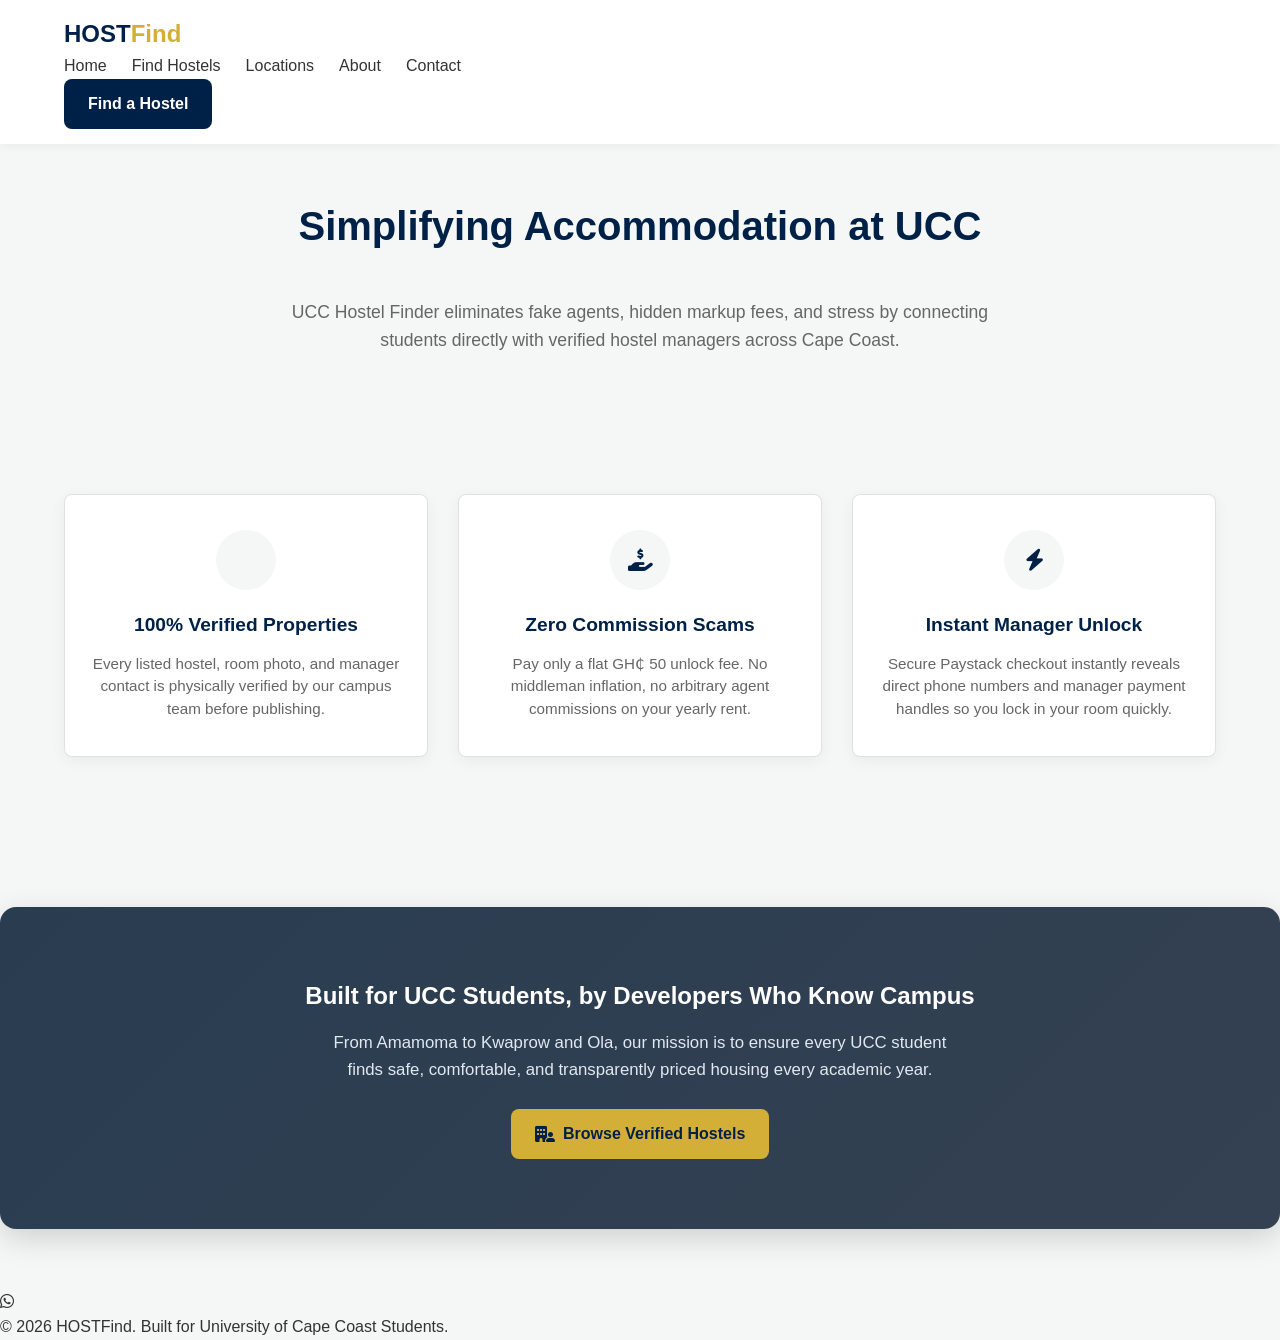
<file: about.html>
<!DOCTYPE html>
<html lang="en">
<head>
    <meta charset="UTF-8">
    <meta name="viewport" content="width=device-width, initial-scale=1.0">
    <title>About Us - HOSTFind</title>
    
    <!-- Font Awesome CDN -->
    <link rel="stylesheet" href="https://cdnjs.cloudflare.com/ajax/libs/font-awesome/6.4.0/css/all.min.css">
    
    <!-- CSS Stylesheets -->
    <link rel="stylesheet" href="style.css">
    <link rel="stylesheet" href="components.css">
    <link rel="stylesheet" href="responsive.css">
</head>
<body>

    <!-- Navigation Header -->
    <header class="navbar">
        <div class="nav-container">
            <a href="index.html" class="logo">
                 HOST<span>Find</span>
            </a>
            <nav>
                <ul class="nav-links">
                    <li><a href="index.html">Home</a></li>
                    <li><a href="hostels.html">Find Hostels</a></li>
                    <li><a href="locations.html">Locations</a></li>
                    <li><a href="about.html" class="active">About</a></li>
                    <li><a href="contact.html">Contact</a></li>
                </ul>
            </nav>
            <a href="hostels.html" class="btn btn-primary nav-cta">Find a Hostel</a>
            <div class="hamburger">
                <i class="fa-solid fa-bars"></i>
            </div>
        </div>
    </header>

    <!-- Header Section -->
    <section class="section" style="background: var(--bg-color); text-align: center; padding: 50px 20px;">
        <div class="container">
            <h1 class="section-title">Simplifying Accommodation at UCC</h1>
            <p style="max-width: 700px; margin: 0 auto; color: var(--text-light); font-size: 1.1rem; line-height: 1.6;">
                UCC Hostel Finder eliminates fake agents, hidden markup fees, and stress by connecting students directly with verified hostel managers across Cape Coast.
            </p>
        </div>
    </section>

    <!-- Our Values / Mission Grid -->
    <section class="section container">
        <div class="steps-container">
            <div class="step-card">
                <div class="step-icon">
                    <i class="fa-solid fa-shield-check"></i>
                </div>
                <h3>100% Verified Properties</h3>
                <p>Every listed hostel, room photo, and manager contact is physically verified by our campus team before publishing.</p>
            </div>

            <div class="step-card">
                <div class="step-icon">
                    <i class="fa-solid fa-hand-holding-dollar"></i>
                </div>
                <h3>Zero Commission Scams</h3>
                <p>Pay only a flat GH₵ 50 unlock fee. No middleman inflation, no arbitrary agent commissions on your yearly rent.</p>
            </div>

            <div class="step-card">
                <div class="step-icon">
                    <i class="fa-solid fa-bolt"></i>
                </div>
                <h3>Instant Manager Unlock</h3>
                <p>Secure Paystack checkout instantly reveals direct phone numbers and manager payment handles so you lock in your room quickly.</p>
            </div>
        </div>
    </section>

    <!-- Township Drone View Banner -->
    <div class="container">
        <section class="township-banner">
            <h2>Built for UCC Students, by Developers Who Know Campus</h2>
            <p>From Amamoma to Kwaprow and Ola, our mission is to ensure every UCC student finds safe, comfortable, and transparently priced housing every academic year.</p>
            <a href="hostels.html" class="btn btn-accent">
                <i class="fa-solid fa-building-user"></i> Browse Verified Hostels
            </a>
        </section>
    </div>

    <!-- Floating WhatsApp Button -->
    <a id="wa-float" href="#" class="wa-float" target="_blank" aria-label="Chat on WhatsApp">
        <i class="fa-brands fa-whatsapp"></i>
    </a>

    <!-- Footer -->
    <footer>
        <p>&copy; 2026 HOSTFind. Built for University of Cape Coast Students.</p>
    </footer>

    <!-- JavaScript Files -->
    <script src="hostel-data.js"></script>
    <script src="main.js"></script>
</body>
</html>
</file>
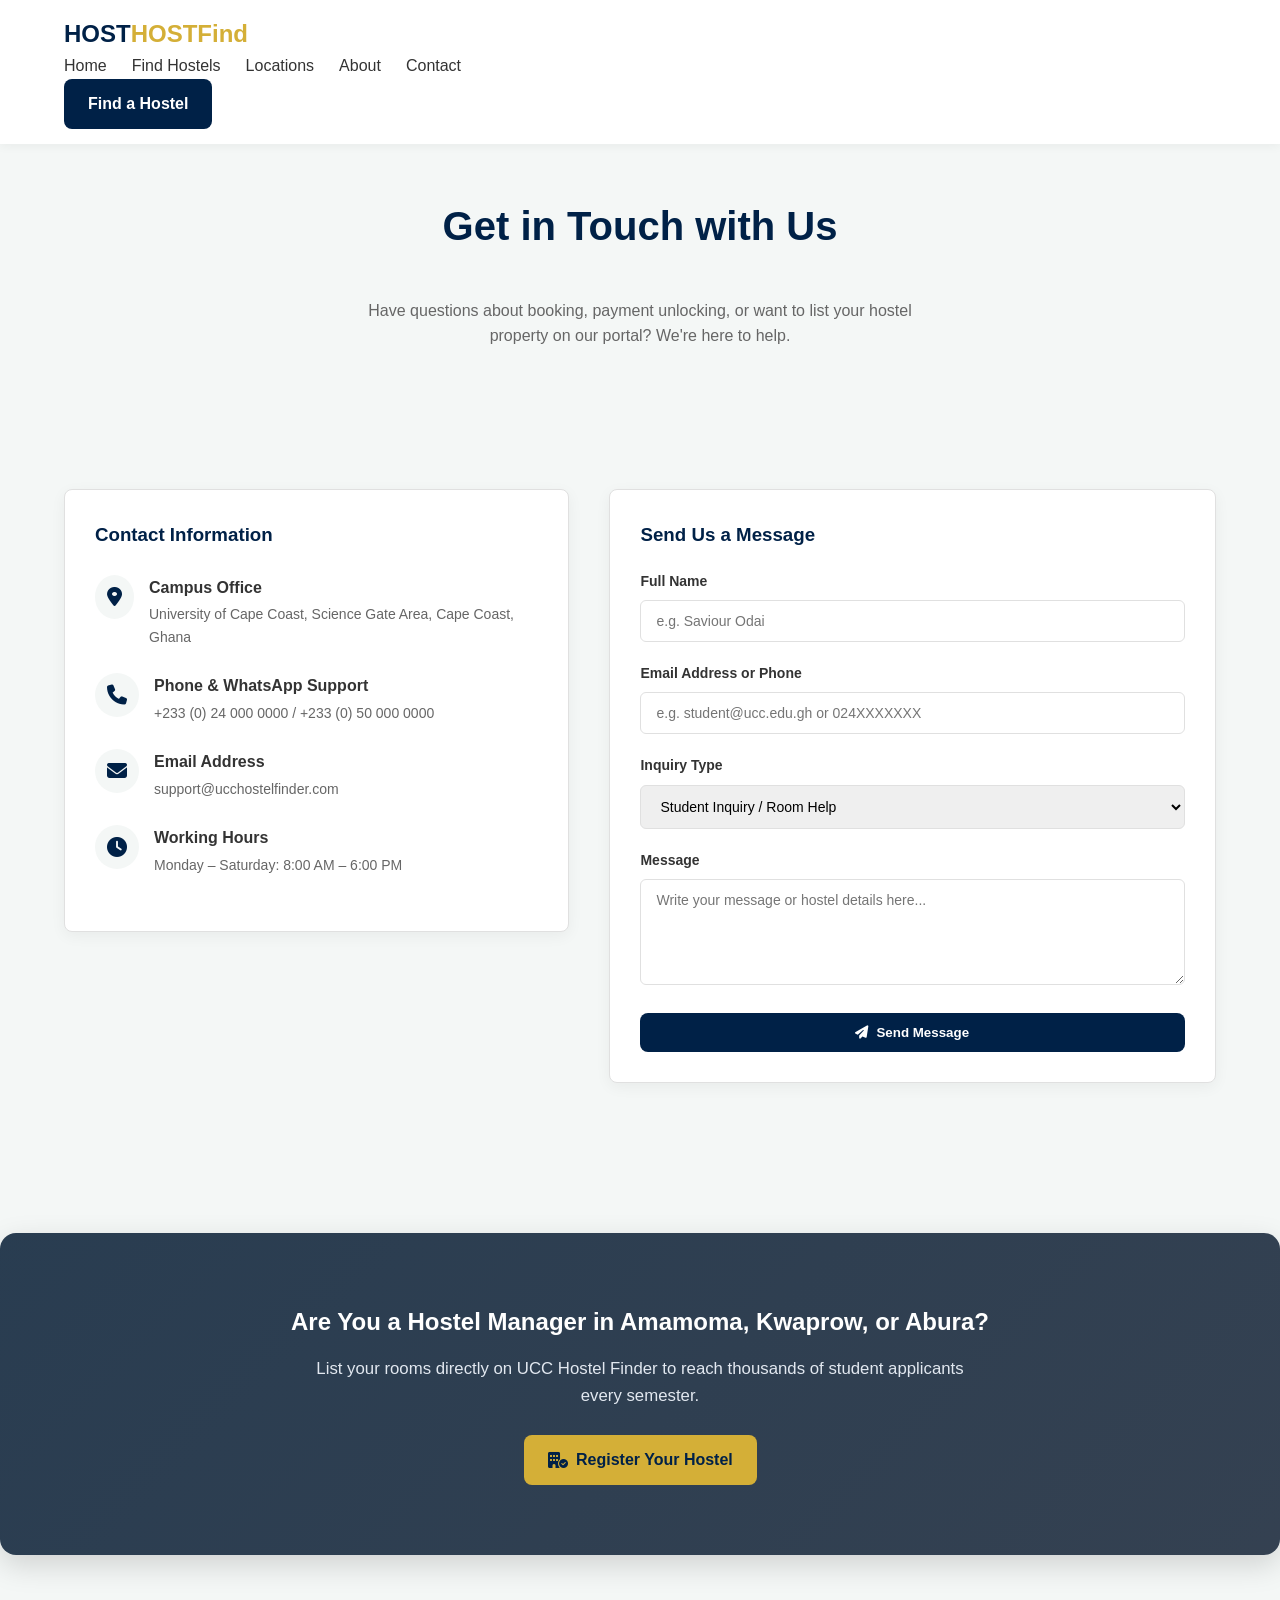
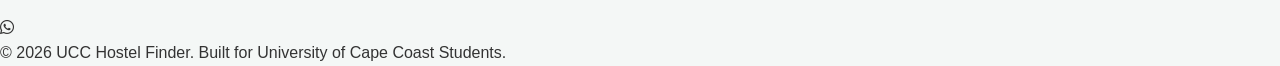
<file: contact.html>
<!DOCTYPE html>
<html lang="en">
<head>
    <meta charset="UTF-8">
    <meta name="viewport" content="width=device-width, initial-scale=1.0">
    <title>Contact Us - HOSTFind</title>
    
    <!-- Font Awesome CDN -->
    <link rel="stylesheet" href="https://cdnjs.cloudflare.com/ajax/libs/font-awesome/6.4.0/css/all.min.css">
    
    <!-- CSS Stylesheets -->
    <link rel="stylesheet" href="style.css">
    <link rel="stylesheet" href="components.css">
    <link rel="stylesheet" href="responsive.css">
    
    <style>
        .contact-grid {
            display: grid;
            grid-template-columns: 1fr 1.2fr;
            gap: 40px;
            align-items: start;
        }
        .contact-card {
            background: #ffffff;
            padding: 30px;
            border-radius: var(--border-radius);
            box-shadow: 0 4px 15px rgba(0,0,0,0.05);
            border: 1px solid var(--border-color);
        }
        .contact-item {
            display: flex;
            align-items: flex-start;
            gap: 15px;
            margin-bottom: 25px;
        }
        .contact-item i {
            font-size: 20px;
            color: var(--primary-color);
            background: var(--bg-color);
            padding: 12px;
            border-radius: 50%;
        }
        .form-group {
            margin-bottom: 20px;
        }
        .form-group label {
            display: block;
            font-weight: bold;
            margin-bottom: 8px;
            font-size: 14px;
        }
        .form-group input, 
        .form-group select, 
        .form-group textarea {
            width: 100%;
            padding: 12px 15px;
            border: 1px solid var(--border-color);
            border-radius: 6px;
            font-size: 14px;
            font-family: inherit;
        }
        .form-group input:focus, 
        .form-group select:focus, 
        .form-group textarea:focus {
            outline: none;
            border-color: var(--primary-color);
        }
        @media (max-width: 768px) {
            .contact-grid {
                grid-template-columns: 1fr;
            }
        }
    </style>
</head>
<body>

    <!-- Navigation Header -->
    <header class="navbar">
        <div class="nav-container">
            <a href="index.html" class="logo">
                HOST<span>HOSTFind</span>
            </a>
            <nav>
                <ul class="nav-links">
                    <li><a href="index.html">Home</a></li>
                    <li><a href="hostels.html">Find Hostels</a></li>
                    <li><a href="locations.html">Locations</a></li>
                    <li><a href="about.html">About</a></li>
                    <li><a href="contact.html" class="active">Contact</a></li>
                </ul>
            </nav>
            <a href="hostels.html" class="btn btn-primary nav-cta">Find a Hostel</a>
            <div class="hamburger">
                <i class="fa-solid fa-bars"></i>
            </div>
        </div>
    </header>

    <!-- Header Section -->
    <section class="section" style="background: var(--bg-color); text-align: center; padding: 50px 20px;">
        <div class="container">
            <h1 class="section-title">Get in Touch with Us</h1>
            <p style="max-width: 600px; margin: 0 auto; color: var(--text-light);">
                Have questions about booking, payment unlocking, or want to list your hostel property on our portal? We're here to help.
            </p>
        </div>
    </section>

    <!-- Main Contact Section -->
    <section class="section container">
        <div class="contact-grid">
            
            <!-- Contact Details -->
            <div class="contact-card">
                <h3 style="margin-bottom: 25px; color: var(--primary-color);">Contact Information</h3>
                
                <div class="contact-item">
                    <i class="fa-solid fa-location-dot"></i>
                    <div>
                        <strong>Campus Office</strong>
                        <p style="color: var(--text-light); font-size: 14px; margin-top: 3px;">
                            University of Cape Coast, Science Gate Area, Cape Coast, Ghana
                        </p>
                    </div>
                </div>

                <div class="contact-item">
                    <i class="fa-solid fa-phone"></i>
                    <div>
                        <strong>Phone & WhatsApp Support</strong>
                        <p style="color: var(--text-light); font-size: 14px; margin-top: 3px;">
                            +233 (0) 24 000 0000 / +233 (0) 50 000 0000
                        </p>
                    </div>
                </div>

                <div class="contact-item">
                    <i class="fa-solid fa-envelope"></i>
                    <div>
                        <strong>Email Address</strong>
                        <p style="color: var(--text-light); font-size: 14px; margin-top: 3px;">
                            support@ucchostelfinder.com
                        </p>
                    </div>
                </div>

                <div class="contact-item">
                    <i class="fa-solid fa-clock"></i>
                    <div>
                        <strong>Working Hours</strong>
                        <p style="color: var(--text-light); font-size: 14px; margin-top: 3px;">
                            Monday – Saturday: 8:00 AM – 6:00 PM
                        </p>
                    </div>
                </div>
            </div>

            <!-- Contact Form -->
            <div class="contact-card">
                <h3 style="margin-bottom: 20px; color: var(--primary-color);">Send Us a Message</h3>
                <form id="contactForm" onsubmit="handleContactSubmit(event)">
                    <div class="form-group">
                        <label for="contactName">Full Name</label>
                        <input type="text" id="contactName" required placeholder="e.g. Saviour Odai">
                    </div>

                    <div class="form-group">
                        <label for="contactEmail">Email Address or Phone</label>
                        <input type="text" id="contactEmail" required placeholder="e.g. student@ucc.edu.gh or 024XXXXXXX">
                    </div>

                    <div class="form-group">
                        <label for="contactSubject">Inquiry Type</label>
                        <select id="contactSubject" required>
                            <option value="student">Student Inquiry / Room Help</option>
                            <option value="manager">Hostel Manager Property Listing</option>
                            <option value="payment">Paystack Payment Support</option>
                            <option value="other">General Question</option>
                        </select>
                    </div>

                    <div class="form-group">
                        <label for="contactMessage">Message</label>
                        <textarea id="contactMessage" rows="5" required placeholder="Write your message or hostel details here..."></textarea>
                    </div>

                    <button type="submit" class="btn btn-primary" style="width: 100%;">
                        <i class="fa-solid fa-paper-plane"></i> Send Message
                    </button>
                </form>
            </div>

        </div>
    </section>

    <!-- Township Drone Banner -->
    <div class="container">
        <section class="township-banner">
            <h2>Are You a Hostel Manager in Amamoma, Kwaprow, or Abura?</h2>
            <p>List your rooms directly on UCC Hostel Finder to reach thousands of student applicants every semester.</p>
            <a href="#contactForm" onclick="document.getElementById('contactSubject').value='manager'" class="btn btn-accent">
                <i class="fa-solid fa-building-circle-check"></i> Register Your Hostel
            </a>
        </section>
    </div>

    <!-- Floating WhatsApp Button -->
    <a id="wa-float" href="#" class="wa-float" target="_blank" aria-label="Chat on WhatsApp">
        <i class="fa-brands fa-whatsapp"></i>
    </a>

    <!-- Footer -->
    <footer>
        <p>&copy; 2026 UCC Hostel Finder. Built for University of Cape Coast Students.</p>
    </footer>

    <!-- JavaScript Files -->
    <script src="hostel-data.js"></script>
    <script src="main.js"></script>
    <script>
        function handleContactSubmit(event) {
            event.preventDefault();
            alert('Thank you for reaching out! Our UCC Hostel Finder team will respond to your message shortly.');
            document.getElementById('contactForm').reset();
        }
    </script>
</body>
</html>
</file>
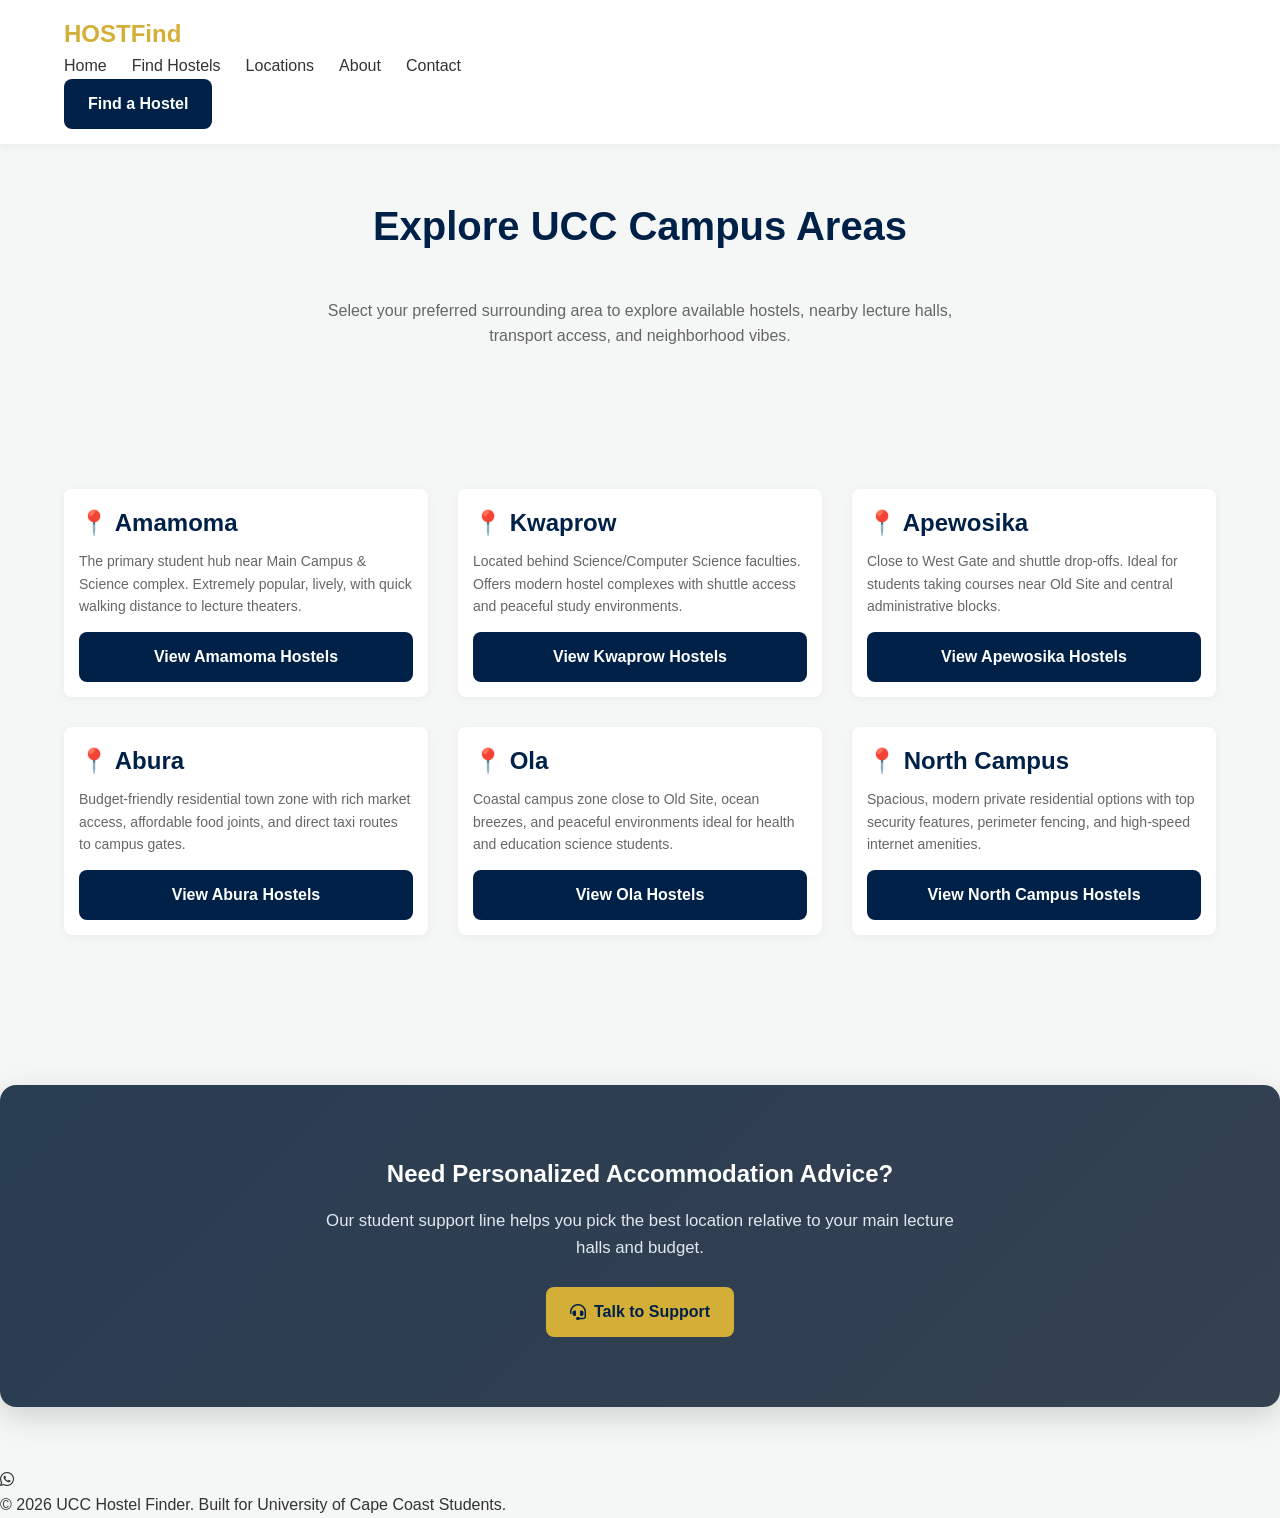
<file: locations.html>
<!DOCTYPE html>
<html lang="en">
<head>
    <meta charset="UTF-8">
    <meta name="viewport" content="width=device-width, initial-scale=1.0">
    <title>Campus Locations - UCC Hostel Finder</title>
    
    <!-- Font Awesome CDN -->
    <link rel="stylesheet" href="https://cdnjs.cloudflare.com/ajax/libs/font-awesome/6.4.0/css/all.min.css">
    
    <!-- CSS Stylesheets -->
    <link rel="stylesheet" href="style.css">
    <link rel="stylesheet" href="components.css">
    <link rel="stylesheet" href="responsive.css">
</head>
<body>

    <!-- Navigation Header -->
    <header class="navbar">
        <div class="nav-container">
            <a href="index.html" class="logo">
                <span>HOSTFind</span>
            </a>
            <nav>
                <ul class="nav-links">
                    <li><a href="index.html">Home</a></li>
                    <li><a href="hostels.html">Find Hostels</a></li>
                    <li><a href="locations.html" class="active">Locations</a></li>
                    <li><a href="about.html">About</a></li>
                    <li><a href="contact.html">Contact</a></li>
                </ul>
            </nav>
            <a href="hostels.html" class="btn btn-primary nav-cta">Find a Hostel</a>
            <div class="hamburger">
                <i class="fa-solid fa-bars"></i>
            </div>
        </div>
    </header>

    <!-- Header Section -->
    <section class="section" style="background: var(--bg-color); text-align: center; padding: 50px 20px;">
        <div class="container">
            <h1 class="section-title">Explore UCC Campus Areas</h1>
            <p style="max-width: 650px; margin: 0 auto; color: var(--text-light);">
                Select your preferred surrounding area to explore available hostels, nearby lecture halls, transport access, and neighborhood vibes.
            </p>
        </div>
    </section>

    <!-- Locations Grid Section -->
    <section class="section container">
        <div class="hostel-grid">
            
            <!-- Amamoma -->
            <div class="hostel-card">
                <div class="hostel-info">
                    <h2 style="color: var(--primary-color); margin-bottom: 8px;">📍 Amamoma</h2>
                    <p style="font-size: 14px; color: var(--text-light); margin-bottom: 15px;">
                        The primary student hub near Main Campus & Science complex. Extremely popular, lively, with quick walking distance to lecture theaters.
                    </p>
                    <div style="margin-top: auto;">
                        <a href="hostels.html?loc=Amamoma" class="btn btn-primary" style="width: 100%; text-align: center;">
                            View Amamoma Hostels
                        </a>
                    </div>
                </div>
            </div>

            <!-- Kwaprow -->
            <div class="hostel-card">
                <div class="hostel-info">
                    <h2 style="color: var(--primary-color); margin-bottom: 8px;">📍 Kwaprow</h2>
                    <p style="font-size: 14px; color: var(--text-light); margin-bottom: 15px;">
                        Located behind Science/Computer Science faculties. Offers modern hostel complexes with shuttle access and peaceful study environments.
                    </p>
                    <div style="margin-top: auto;">
                        <a href="hostels.html?loc=Kwaprow" class="btn btn-primary" style="width: 100%; text-align: center;">
                            View Kwaprow Hostels
                        </a>
                    </div>
                </div>
            </div>

            <!-- Apewosika -->
            <div class="hostel-card">
                <div class="hostel-info">
                    <h2 style="color: var(--primary-color); margin-bottom: 8px;">📍 Apewosika</h2>
                    <p style="font-size: 14px; color: var(--text-light); margin-bottom: 15px;">
                        Close to West Gate and shuttle drop-offs. Ideal for students taking courses near Old Site and central administrative blocks.
                    </p>
                    <div style="margin-top: auto;">
                        <a href="hostels.html?loc=Apewosika" class="btn btn-primary" style="width: 100%; text-align: center;">
                            View Apewosika Hostels
                        </a>
                    </div>
                </div>
            </div>

            <!-- Abura -->
            <div class="hostel-card">
                <div class="hostel-info">
                    <h2 style="color: var(--primary-color); margin-bottom: 8px;">📍 Abura</h2>
                    <p style="font-size: 14px; color: var(--text-light); margin-bottom: 15px;">
                        Budget-friendly residential town zone with rich market access, affordable food joints, and direct taxi routes to campus gates.
                    </p>
                    <div style="margin-top: auto;">
                        <a href="hostels.html?loc=Abura" class="btn btn-primary" style="width: 100%; text-align: center;">
                            View Abura Hostels
                        </a>
                    </div>
                </div>
            </div>

            <!-- Ola -->
            <div class="hostel-card">
                <div class="hostel-info">
                    <h2 style="color: var(--primary-color); margin-bottom: 8px;">📍 Ola</h2>
                    <p style="font-size: 14px; color: var(--text-light); margin-bottom: 15px;">
                        Coastal campus zone close to Old Site, ocean breezes, and peaceful environments ideal for health and education science students.
                    </p>
                    <div style="margin-top: auto;">
                        <a href="hostels.html?loc=Ola" class="btn btn-primary" style="width: 100%; text-align: center;">
                            View Ola Hostels
                        </a>
                    </div>
                </div>
            </div>

            <!-- North Campus -->
            <div class="hostel-card">
                <div class="hostel-info">
                    <h2 style="color: var(--primary-color); margin-bottom: 8px;">📍 North Campus</h2>
                    <p style="font-size: 14px; color: var(--text-light); margin-bottom: 15px;">
                        Spacious, modern private residential options with top security features, perimeter fencing, and high-speed internet amenities.
                    </p>
                    <div style="margin-top: auto;">
                        <a href="hostels.html?loc=North%20Campus" class="btn btn-primary" style="width: 100%; text-align: center;">
                            View North Campus Hostels
                        </a>
                    </div>
                </div>
            </div>

        </div>
    </section>

    <!-- Township Drone View Banner CTA -->
    <div class="container">
        <section class="township-banner">
            <h2>Need Personalized Accommodation Advice?</h2>
            <p>Our student support line helps you pick the best location relative to your main lecture halls and budget.</p>
            <a href="contact.html" class="btn btn-accent">
                <i class="fa-solid fa-headset"></i> Talk to Support
            </a>
        </section>
    </div>

    <!-- Floating WhatsApp Button -->
    <a id="wa-float" href="#" class="wa-float" target="_blank" aria-label="Chat on WhatsApp">
        <i class="fa-brands fa-whatsapp"></i>
    </a>

    <!-- Footer -->
    <footer>
        <p>&copy; 2026 UCC Hostel Finder. Built for University of Cape Coast Students.</p>
    </footer>

    <!-- JavaScript Files -->
    <script src="hostel-data.js"></script>
    <script src="main.js"></script>
</body>
</html>
</file>
<file: style.css>
/* Base Styles & Variables */
:root {
    --primary-color: #002147; /* Deep Navy Blue */
    --secondary-color: #ffffff; /* White */
    --accent-color: #d4af37; /* Gold/Yellow */
    --text-color: #333333; /* Dark Gray */
    --text-light: #666666;
    --bg-color: #f4f7f6; /* Very Light Gray */
    --border-color: #e0e0e0;
    --success-color: #28a745;
    --danger-color: #dc3545;
    --border-radius: 8px;
    --transition: all 0.3s ease;
}

* {
    margin: 0;
    padding: 0;
    box-sizing: border-box;
    font-family: 'Segoe UI', Roboto, Helvetica, Arial, sans-serif;
}

body {
    background-color: var(--bg-color);
    color: var(--text-color);
    line-height: 1.6;
    /* border-bottom-right-radius: 55px; */
    /* border:solid 5px black; */
    /* border-color: solid #002147; */
}

a {
    text-decoration: none;
    color: var(--text-color);
}

ul {
    list-style: none;
}

/* Typography */
h1, h2, h3, h4 {
    color: var(--primary-color);
    margin-bottom: 15px;
}

/* Navbar */
.navbar {
    background-color: var(--secondary-color);
    padding: 15px 5%;
    display: flex;
    justify-content: space-between;
    align-items: center;
    box-shadow: 0 2px 10px rgba(0,0,0,0.05);
    position: sticky;
    top: 0;
    z-index: 1000;
}

.logo {
    font-size: 24px;
    font-weight: bold;
    color: var(--primary-color);
}

.logo span {
    color: var(--accent-color);
}

.nav-links {
    display: flex;
    align-items: center;
    gap: 25px;
}

.nav-links a:hover {
    color: var(--accent-color);
}

.hamburger {
    display: none;
    cursor: pointer;
    font-size: 24px;
}


/* How It Works Layout & Centering */
.how-it-works-section {
    padding: 60px 20px;
    max-width: 1200px;
    margin: 0 auto;
    text-align: center;
}

.how-it-works-section .section-title {
    font-size: 2rem;
    color: var(--primary-color, #0d233a);
    margin-bottom: 40px;
}

.steps-container {
    display: grid;
    grid-template-columns: repeat(3, 1fr);
    gap: 30px;
    align-items: stretch;
}

.step-card {
    background: #ffffff;
    padding: 35px 25px;
    border-radius: var(--border-radius, 12px);
    box-shadow: 0 4px 15px rgba(0, 0, 0, 0.05);
    display: flex;
    flex-direction: column;
    align-items: center;
    text-align: center;
    border: 1px solid var(--border-color, #eef2f5);
    cursor: pointer;
}

.step-icon {
    width: 60px;
    height: 60px;
    background: var(--bg-color, #f4f6f8);
    color: var(--primary-color, #0d233a);
    border-radius: 50%;
    display: flex;
    align-items: center;
    justify-content: center;
    font-size: 22px;
    margin-bottom: 20px;
}

.step-card h3 {
    font-size: 1.2rem;
    font-weight: 700;
    color: var(--primary-color, #0d233a);
    margin-bottom: 12px;
}

.step-card p {
    color: var(--text-light, #555);
    font-size: 0.95rem;
    line-height: 1.5;
    margin: 0;
}

/* Mobile Responsiveness */
@media (max-width: 768px) {
    .steps-container {
        grid-template-columns: 1fr;
        gap: 20px;
    }
}


/* Footer */
.footer {
    background-color: var(--primary-color);
    color: var(--secondary-color);
    padding: 50px 5% 20px;
    margin-top: 50px;
}

.footer-grid {
    display: grid;
    grid-template-columns: repeat(auto-fit, minmax(200px, 1fr));
    gap: 30px;
    margin-bottom: 30px;
}

.footer h3 {
    color: var(--accent-color);
}

.footer a {
    color: var(--secondary-color);
    display: block;
    margin-bottom: 10px;
}

.footer a:hover {
    color: var(--accent-color);
}

.footer-bottom {
    text-align: center;
    border-top: 1px solid rgba(255,255,255,0.1);
    padding-top: 20px;
    font-size: 14px;
}


/* Drone View Township Gradient Banner */
.township-banner {
    position: relative;
    /* Gradient overlay + Drone view background image */
    background: linear-gradient(
        135deg, 
        rgba(13, 35, 58, 0.88) 0%, 
        rgba(10, 25, 45, 0.82) 100%
    ), 
    url('https://images.unsplash.com/photo-1477959858617-67f30ac4ce78?auto=format&fit=crop&w=1600&q=80') center/cover no-repeat fixed;
    color: #ffffff;
    padding: 70px 20px;
    margin: 60px 0;
    border-radius: 16px;
    box-shadow: 0 10px 30px rgba(0, 0, 0, 0.15);
    text-align: center;
}

/* Adjust text colors inside the township banner */
.township-banner h2, 
.township-banner h3 {
    color: #ffffff !important;
    margin-bottom: 15px;
}

.township-banner p {
    color: #e2e8f0;
    max-width: 650px;
    margin: 0 auto 25px;
    font-size: 1.05rem;
    line-height: 1.6;
}

/* White card variant when placed inside township banner */
.township-banner .step-card {
    background: rgba(255, 255, 255, 0.95);
    backdrop-filter: blur(5px);
    border: none;
}
</file>
<file: components.css>
/* Buttons */
.btn {
    padding: 10px 20px;
    border-radius: var(--border-radius);
    border: none;
    cursor: pointer;
    font-weight: 600;
    transition: var(--transition);
    display: inline-block;
    text-align: center;
}

.btn-primary {
    background-color: var(--primary-color);
    color: var(--secondary-color);
}

.btn-primary:hover {
    background-color: #001530;
}

.btn-accent {
    background-color: var(--accent-color);
    color: var(--primary-color);
}

.btn-accent:hover {
    background-color: #c19b2e;
}

/* Hero Section */
.hero {
    background: linear-gradient(rgba(0, 33, 71, 0.8), rgba(0, 33, 71, 0.8)), url('https://images.unsplash.com/photo-1555854877-bab0e564b8d5?auto=format&fit=crop&q=80') center/cover;
    height: 60vh;
    display: flex;
    flex-direction: column;
    justify-content: center;
    align-items: center;
    text-align: center;
    color: var(--secondary-color);
    padding: 0 20px;
}

.hero h1 {
    color: var(--secondary-color);
    font-size: 3rem;
    max-width: 800px;
}

.hero p {
    font-size: 1.2rem;
    margin-bottom: 30px;
    max-width: 600px;
}

/* Search Box */
.search-box {
    display: flex;
    width: 100%;
    max-width: 600px;
    background: var(--secondary-color);
    border-radius: var(--border-radius);
    overflow: hidden;
    box-shadow: 0 4px 15px rgba(0,0,0,0.1);
}

.search-box input {
    flex: 1;
    padding: 15px 20px;
    border: none;
    outline: none;
    font-size: 16px;
}

.search-box .btn {
    border-radius: 0;
    padding: 15px 30px;
}

/* Section Containers */
.section {
    padding: 90px 5%;
}

.section-title {
    text-align: center;
    margin-bottom: 40px;
    font-size: 2.5rem;
}

/* Hostel Cards Grid - Equal Height Cards */
.hostel-grid {
    display: grid;
    grid-template-columns: repeat(auto-fill, minmax(300px, 1fr));
    gap: 30px;
    align-items: stretch;
}

/* Hostel Card Structure */
.hostel-card {
    background: var(--secondary-color);
    border-radius: var(--border-radius);
    overflow: hidden;
    box-shadow: 0 2px 10px rgba(0,0,0,0.05);
    transition: var(--transition);
    display: flex;
    flex-direction: column;
    height: 100%;
    
}

.hostel-card:hover {
    transform: translateY(-5px);
    box-shadow: 0 5px 20px rgba(0,0,0,0.1);
}

.hostel-image {
    height: 200px;
    width: 100%;
    object-fit: cover;
    background-color: #ddd;
    flex-shrink: 0;
}

.hostel-info h3 {
    margin-bottom: 5px;
    font-size: 1.25rem;
}

.hostel-price {
    font-size: 1.2rem;
    font-weight: bold;
    color: var(--primary-color);
    margin: 10px 0;
}

.hostel-info{
    margin:15px;
    /* margin-left: 10px; */
}



/* Official Amenity Icons & Tags */
.amenity-tags {
    display: flex;
    flex-wrap: wrap;
    gap: 8px;
    margin: 12px 0 20px;
}


.amenity {
    background: var(--bg-color);
    padding: 6px 12px;
    border-radius: 20px;
    font-size: 12px;
    font-weight: 500;
    color: var(--text-color);
    display: inline-flex;
    align-items: center;
    gap: 6px;
    border: 1px solid var(--border-color);
}

.amenity i {
    color: var(--primary-color);
    font-size: 13px;
}

/* Equalized Action Buttons at Card Bottom */
.card-actions {
    display: flex;
    gap: 10px;
    margin-top: auto;
}

.card-actions .btn {
    flex: 1;
}

.card-actions {
    display: flex;
    gap: 10px;
}

.card-actions .btn {
    flex: 1;
}

/* Modal Styling */
.modal {
    display: none;
    position: fixed;
    top: 0; left: 0; right: 0; bottom: 0;
    background: rgba(0,0,0,0.8);
    z-index: 2000;
    justify-content: center;
    align-items: center;
    padding: 20px;
}

.modal-content {
    background: var(--secondary-color);
    width: 100%;
    max-width: 800px;
    border-radius: var(--border-radius);
    max-height: 90vh;
    overflow-y: auto;
    position: relative;
    padding: 30px;
}

.close-modal {
    position: absolute;
    top: 15px;
    right: 20px;
    font-size: 24px;
    cursor: pointer;
}

.gallery-main {
    width: 100%;
    height: 300px;
    object-fit: cover;
    border-radius: var(--border-radius);
    margin-bottom: 10px;
}

.gallery-thumbs {
    display: flex;
    gap: 10px;
    margin-bottom: 20px;
}

.gallery-thumbs img {
    width: 80px;
    height: 60px;
    object-fit: cover;
    cursor: pointer;
    border-radius: 4px;
}

/* Forms */
.form-group {
    margin-bottom: 15px;
}

.form-group label {
    display: block;
    margin-bottom: 5px;
    font-weight: 500;
}

.form-group input {
    width: 100%;
    padding: 10px;
    border: 1px solid var(--border-color);
    border-radius: var(--border-radius);
}

/* WhatsApp Float */
.whatsapp-float {
    position: fixed;
    bottom: 30px;
    right: 30px;
    background-color: #25d366;
    color: white;
    width: 60px;
    height: 60px;
    border-radius: 50%;
    display: flex;
    justify-content: center;
    align-items: center;
    font-size: 30px;
    box-shadow: 0 4px 10px rgba(0,0,0,0.2);
    z-index: 1000;
    transition: var(--transition);
}

.whatsapp-float:hover {
    transform: scale(1.1);
}

/* ==========================================================
   Keep Step Cards Static (No Card Motion)
   ========================================================== */
.step-card {
    cursor: default;
    transform: none;
    transition: none;
}

.step-card:hover {
    transform: none;
    box-shadow: 0 4px 15px rgba(0, 0, 0, 0.05);
    border-color: var(--border-color, #eef2f5);
}

.step-card:hover .step-icon {
    transform: none;
    background: var(--bg-color, #f4f6f8);
    color: var(--primary-color, #0d233a);
}


/* ==========================================================
   Button-Only Motion & Hover Animations
   ========================================================== */
.btn {
    display: inline-flex;
    align-items: center;
    justify-content: center;
    gap: 8px;
    padding: 12px 24px;
    border-radius: 8px;
    font-weight: 600;
    cursor: pointer;
    border: none;
    
    /* Smooth Spring Motion Transition */
    transition: transform 0.3s cubic-bezier(0.34, 1.56, 0.64, 1), 
                box-shadow 0.3s ease, 
                background-color 0.3s ease;
    will-change: transform;
}

/* Button Hover: Lift, Scale & Shadow */
.btn:hover {
    transform: translateY(-4px) scale(1.04);
    box-shadow: 0 8px 20px rgba(13, 35, 58, 0.2);
}

/* Button Icon Animation on Hover */
.btn i {
    transition: transform 0.25s ease;
}

.btn:hover i {
    transform: scale(1.15);
}

/* Click / Press Motion */
.btn:active {
    transform: translateY(-1px) scale(0.97);
    box-shadow: 0 3px 8px rgba(13, 35, 58, 0.15);
}
</file>
<file: responsive.css>
/* Mobile and Tablet Media Queries */
@media (max-width: 768px) {
    .nav-links {
        display: none;
        flex-direction: column;
        position: absolute;
        top: 100%;
        left: 0;
        width: 100%;
        background: var(--secondary-color);
        padding: 20px;
        box-shadow: 0 4px 10px rgba(0,0,0,0.1);
    }
    
    .nav-links.active {
        display: flex;
    }
    
    .hamburger {
        display: block;
    }
    
    .hero h1 {
        font-size: 2rem;
    }
    
    .search-box {
        flex-direction: column;
    }
    
    .search-box .btn {
        width: 100%;
    }
    
    .card-actions {
        flex-direction: column;
    }
    
    .modal-content {
        padding: 15px;
    }
}
</file>
